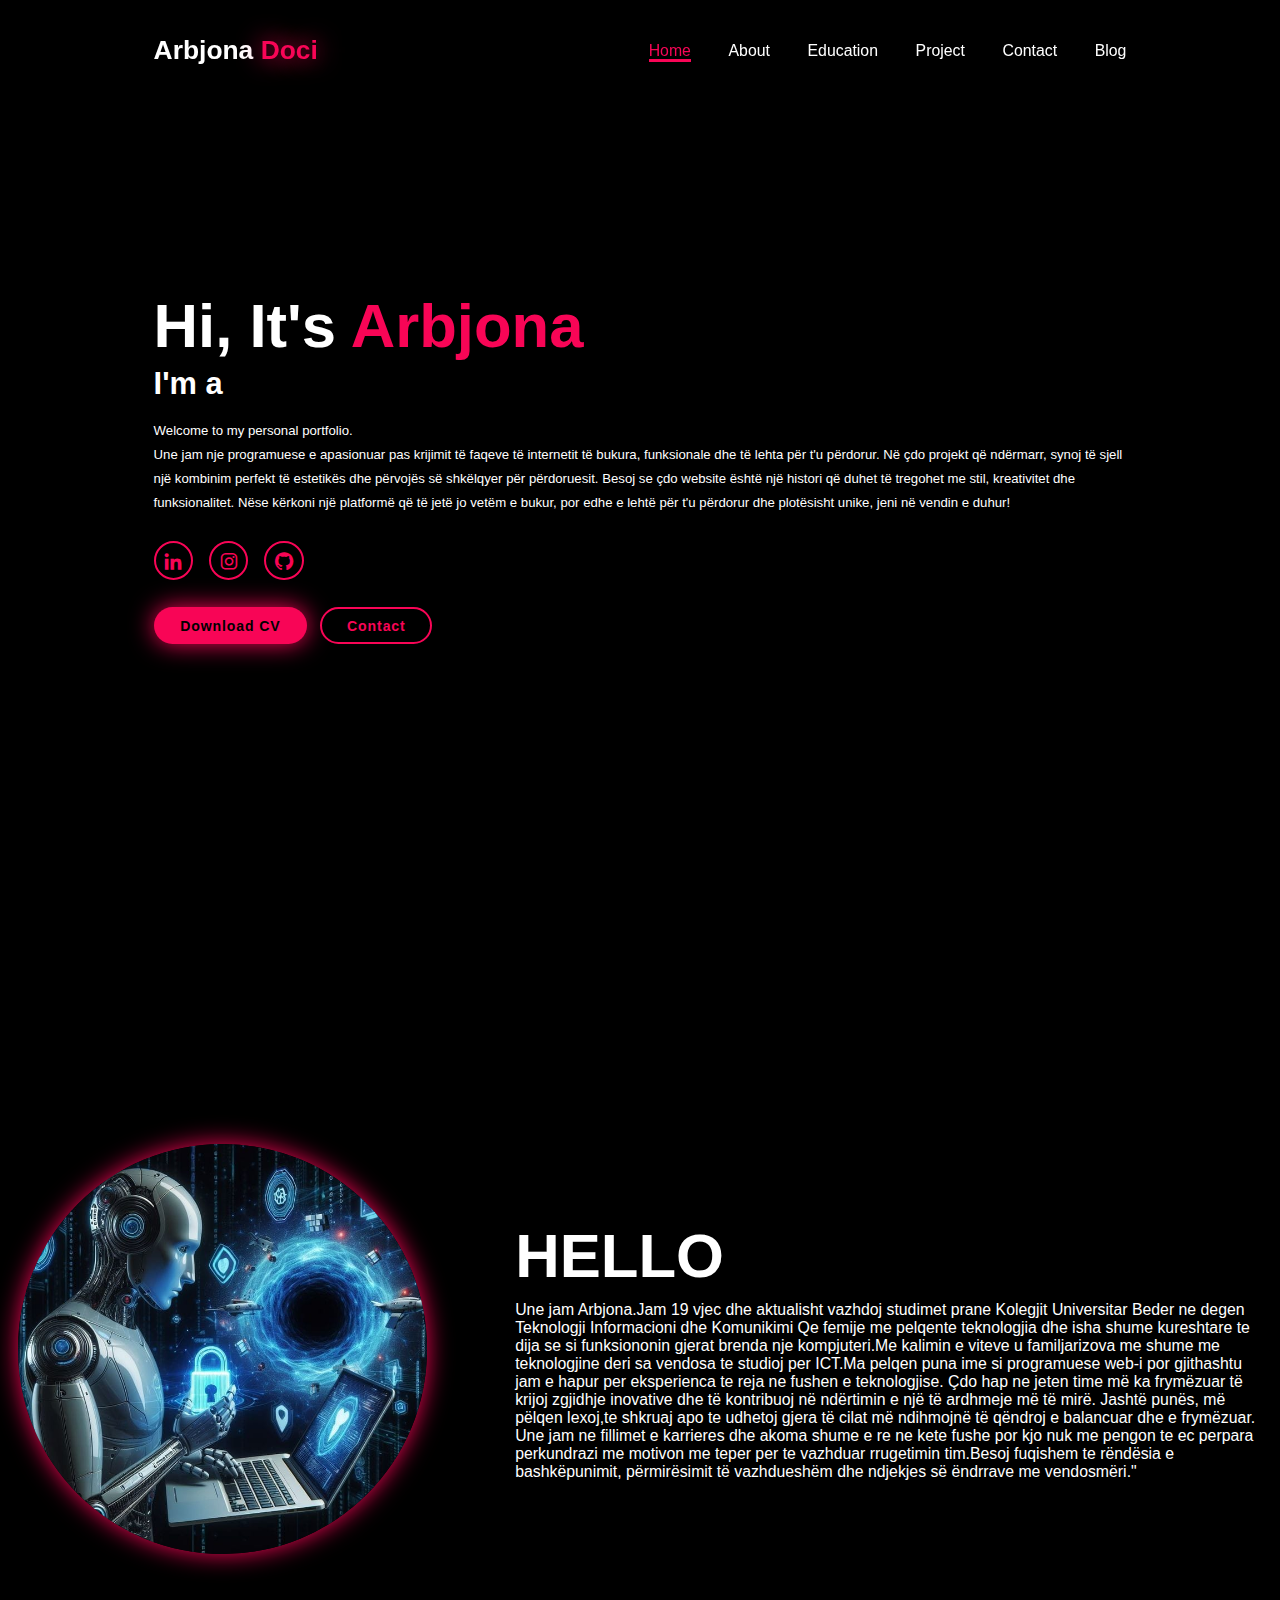
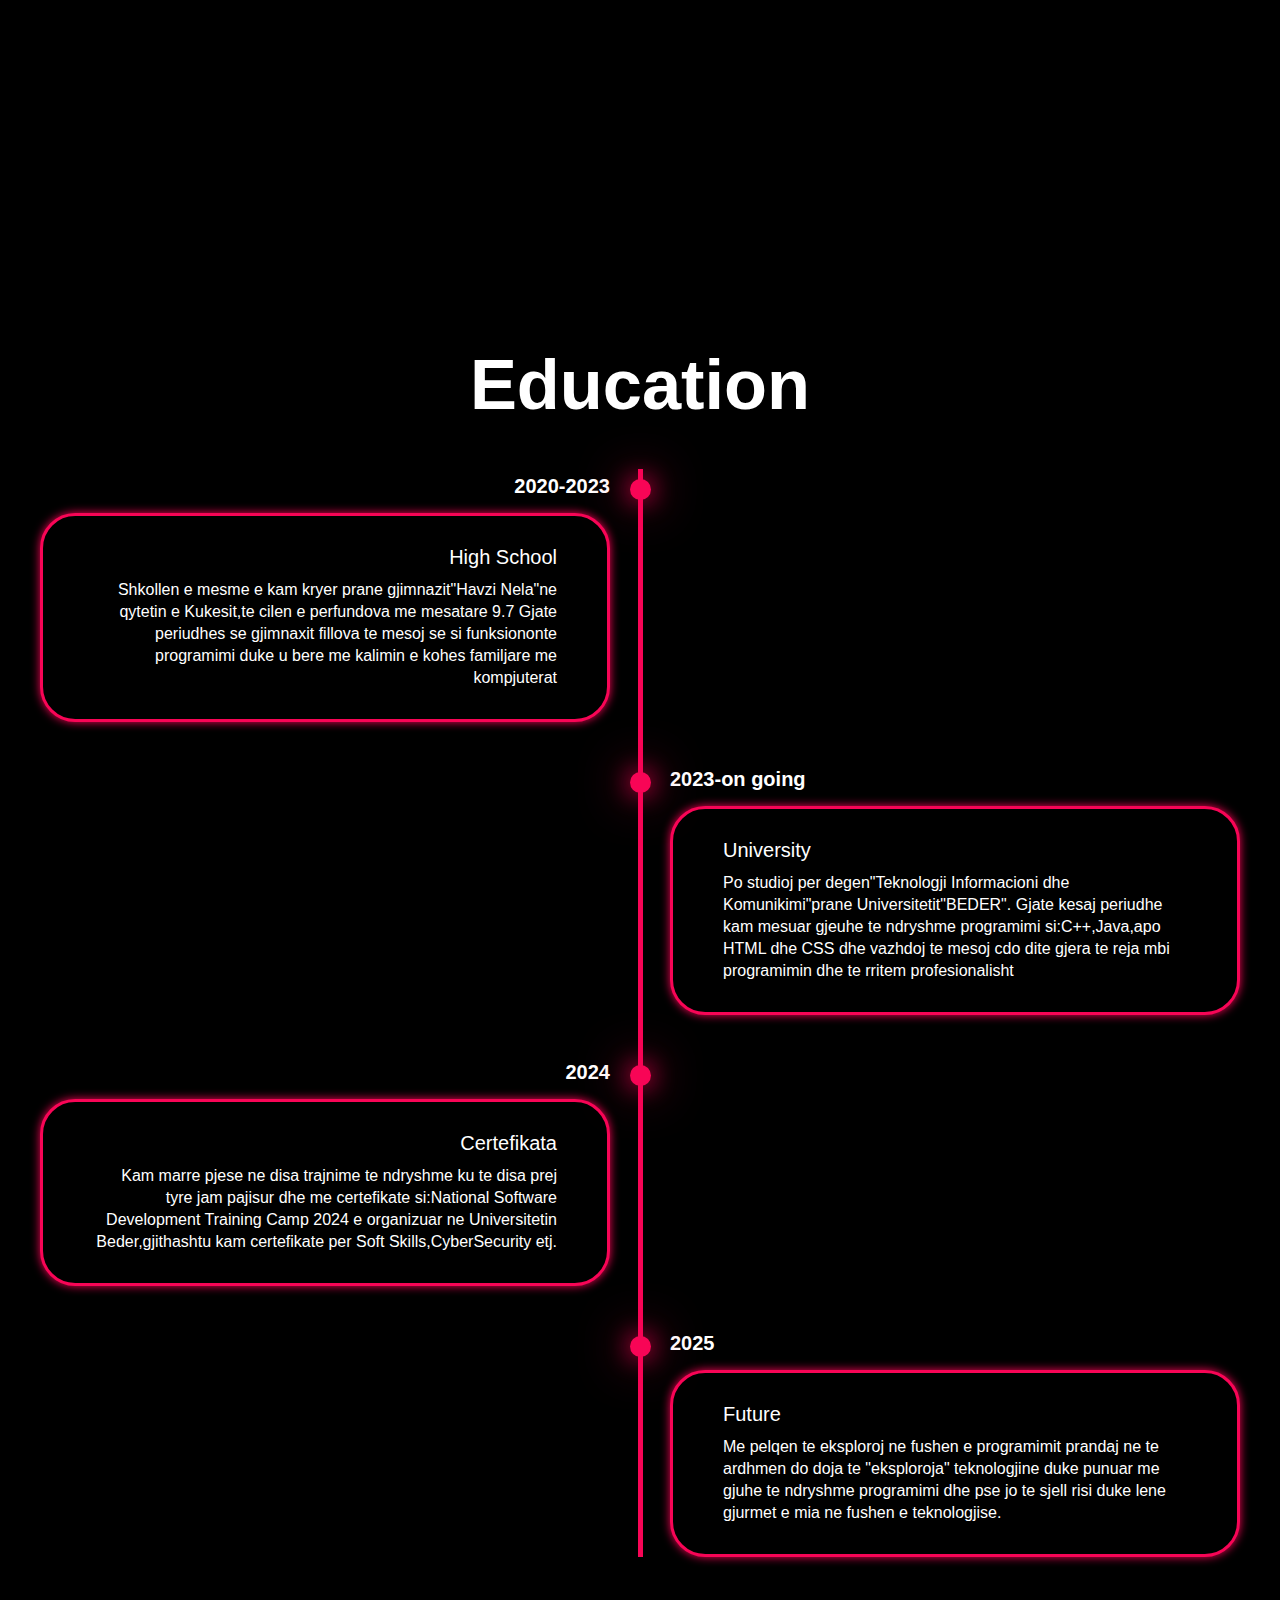
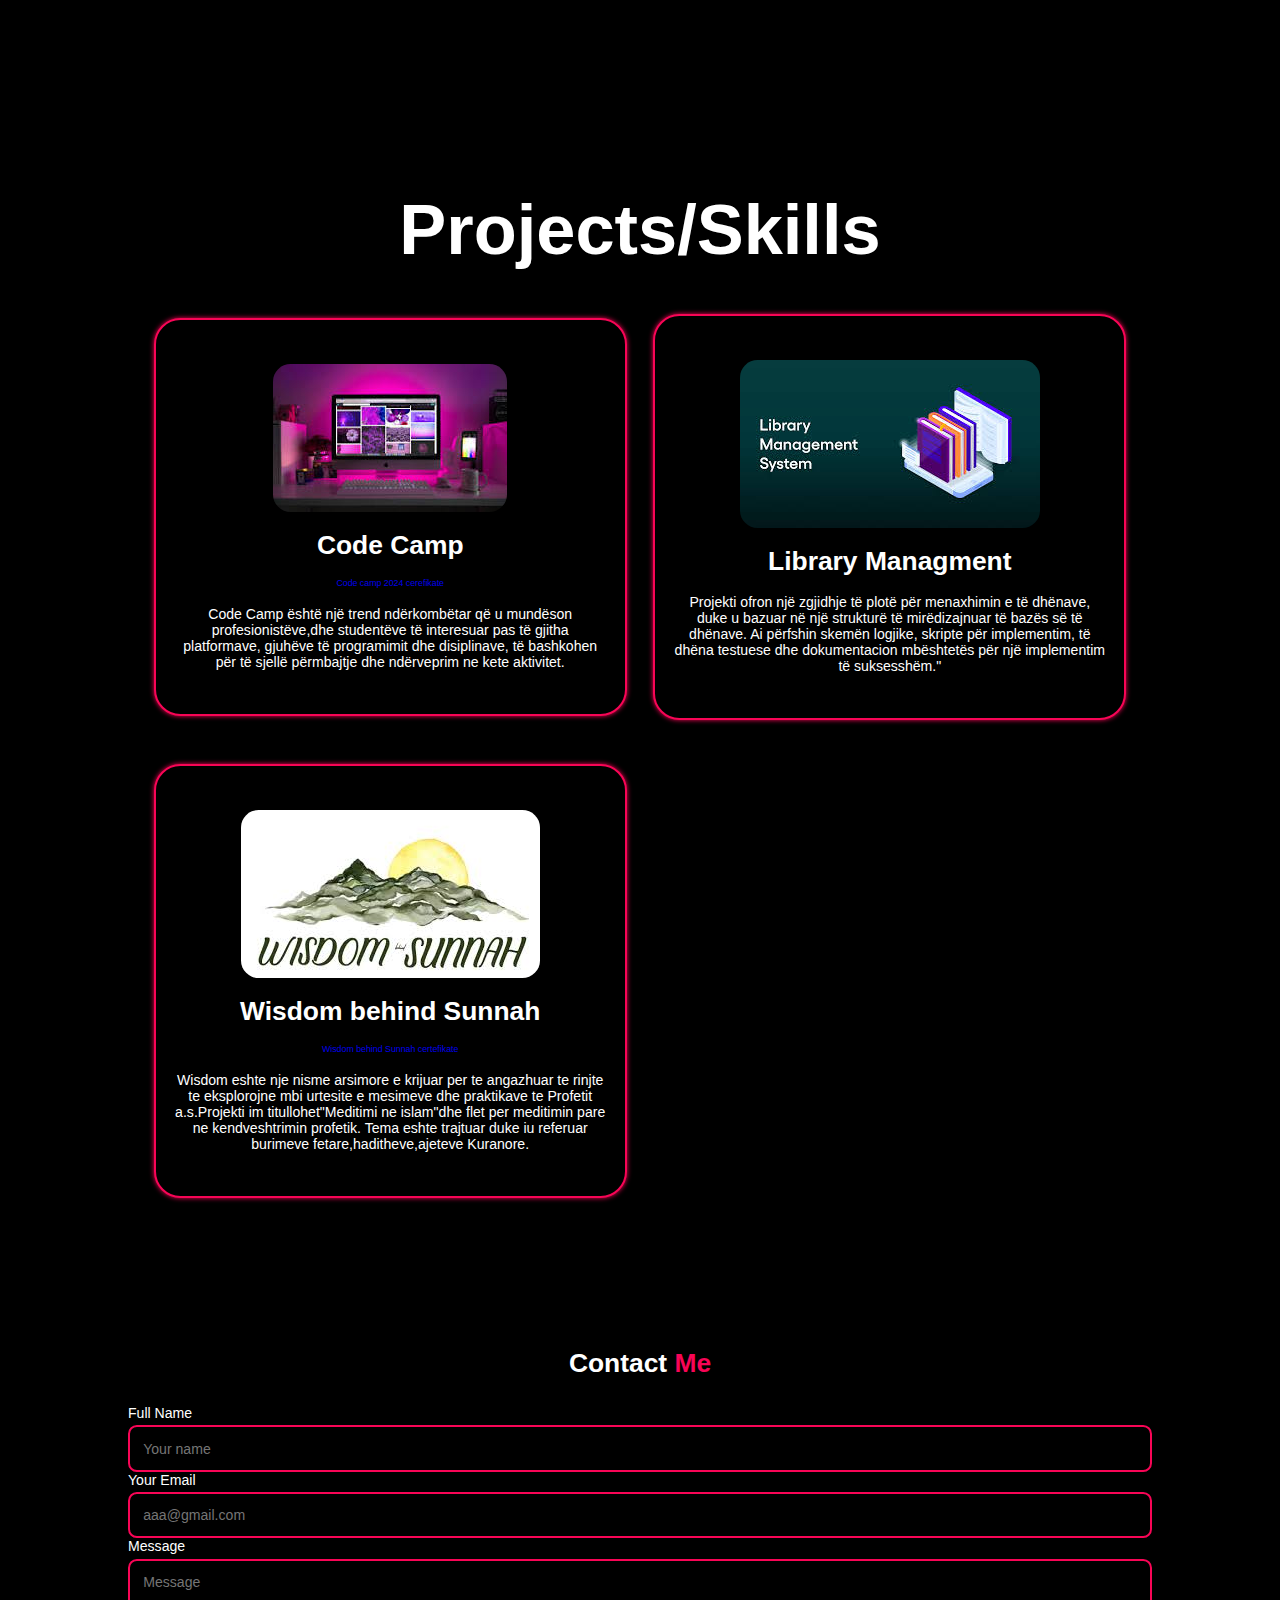
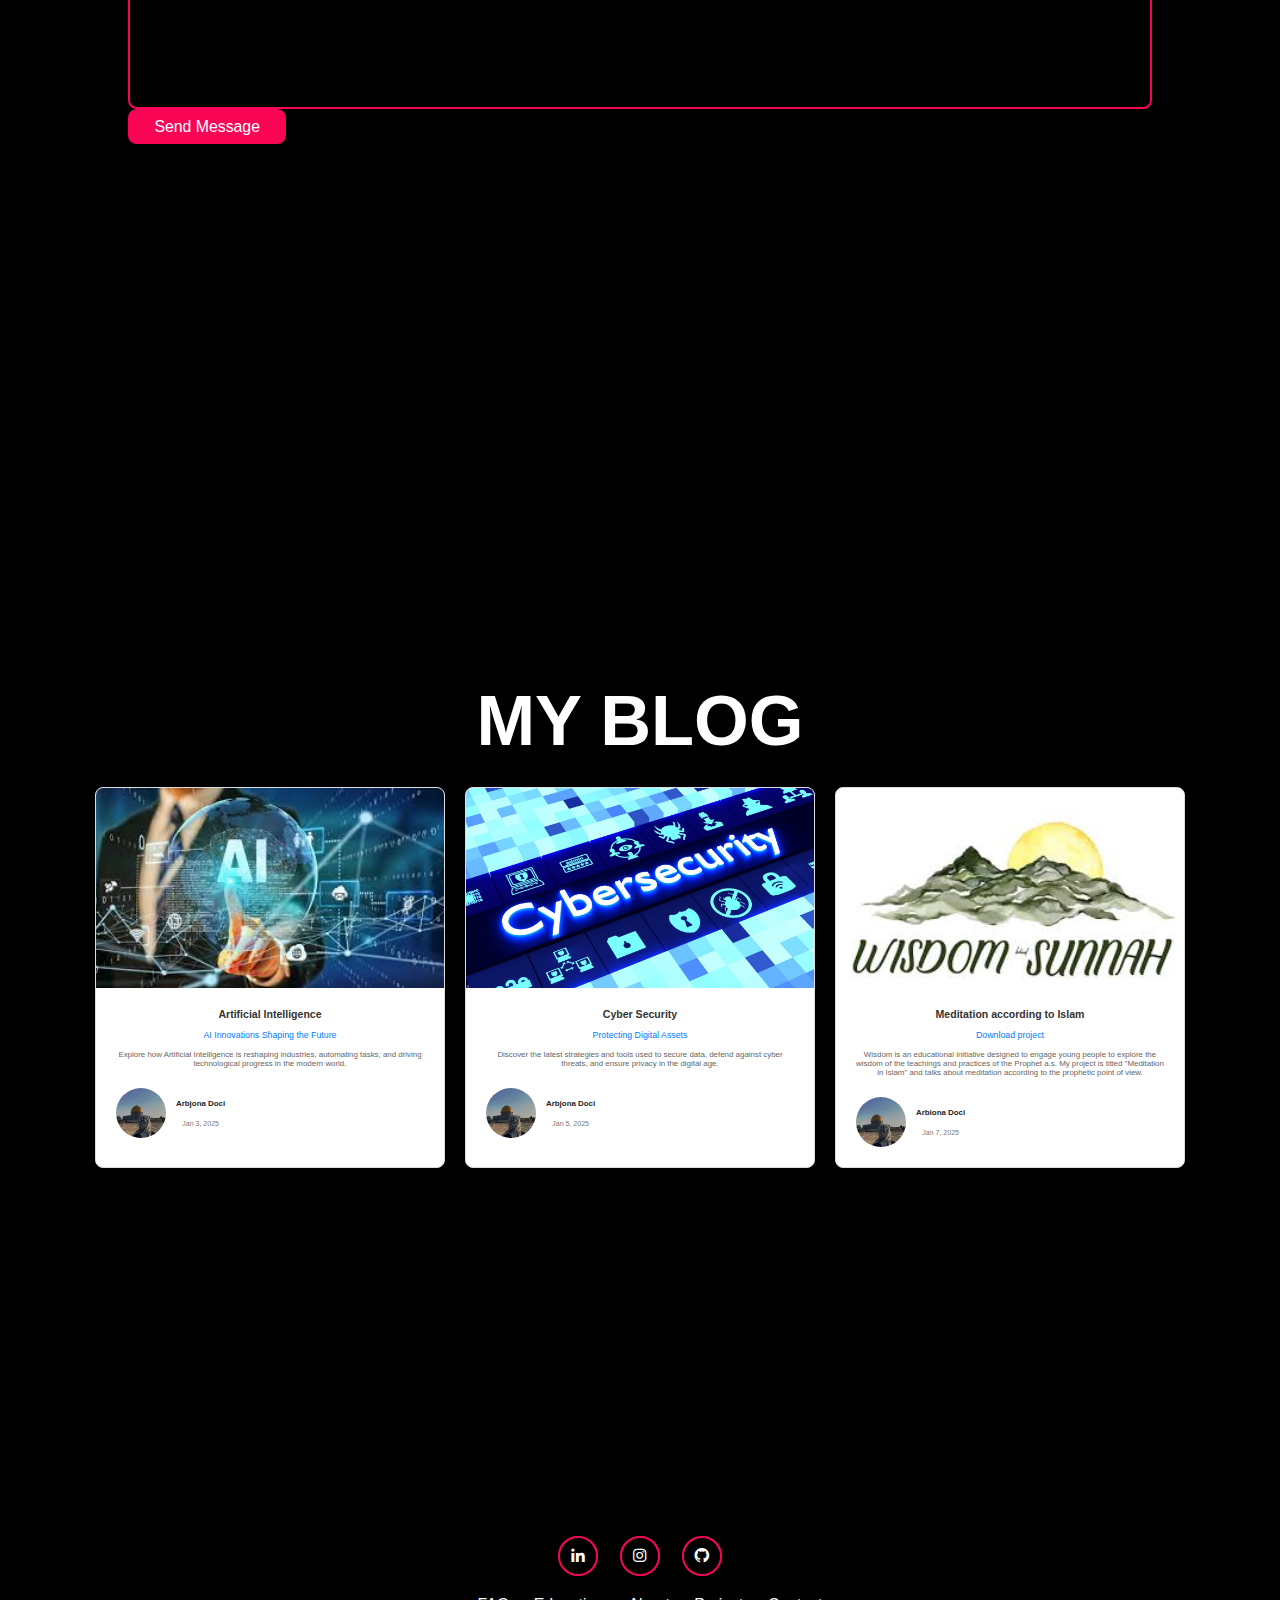
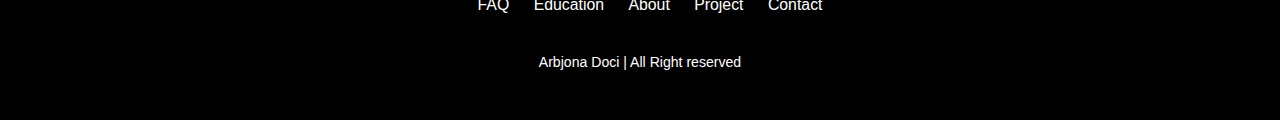
<file: index.html>
<!DOCTYPE html>
<html lang="sq">
<head>
    <meta charset="UTF-8">
    <meta name="viewport" content="width=device-width, initial-scale=1.0">
    <title>My Portfolio Website</title>
    <link rel="stylesheet" href="style.css">
    <link href='https://unpkg.com/boxicons@2.1.4/css/boxicons.min.css' rel='stylesheet'>
<body>
   <header class="header">
         <a href="#home" class="logo">Arbjona <span>Doci</span></a>
         <i class='bx bx-menu' id="menu-icon"></i>
         <nav class="navbar">
           <a href="#home" class="active">Home</a>
           <a href="#about">About</a>
           <a href="#education">Education</a>
           <a href="#project">Project</a>
           <a href="#contact">Contact</a>
           <a href="#blog">Blog</a>
          </nav>
   </header>
  
   <section class="home" id="home">
        <div class="home-content">
                <h1>Hi, It's <span>Arbjona</span></h1>
                <h3 class="text-animation">I'm a <span></span></h3>
                <p>
                  Welcome to my personal portfolio.<br>Une jam nje programuese e apasionuar pas krijimit të faqeve të internetit të bukura, funksionale dhe të lehta për t'u përdorur. 
                  Në çdo projekt që ndërmarr, synoj të sjell një kombinim perfekt të estetikës dhe përvojës së shkëlqyer për përdoruesit. Besoj se çdo website është një histori që duhet të tregohet me stil,
                   kreativitet dhe funksionalitet. Nëse kërkoni një platformë që të jetë jo vetëm e bukur, por edhe e lehtë për t'u përdorur dhe plotësisht unike, jeni në vendin e duhur!
                </p>
             <div class="social-icons">
                <a href="https://al.linkedin.com/in/arbjona-do%C3%A7i-7726942b4"><i class='bx bxl-linkedin'></i></a>
                <a href="https://www.instagram.com/arbi.ddd/"><i class='bx bxl-instagram'></i></a>
                <a href="https://github.com/arbionadoci"><i class='bx bxl-github'></i></a>
             </div>
             
             <div class="btn-group">
               <a href="Grey Modern Professional CV Resume.pdf"class="btn">Download CV</a>
                <a href="#contact" class="btn">Contact</a>
             </div> 
        </div>
    </section>

    <section class="about" id="about">
      <div class="about-img">
         <img src="img.pdf/fotoo.jpg" alt="">
      </div>
    <div class="about-content">
      <h2>HELLO</span></h2>
      <br>
      <p>Une jam Arbjona.Jam 19 vjec dhe aktualisht vazhdoj studimet prane Kolegjit Universitar Beder ne degen Teknologji Informacioni dhe Komunikimi
         Qe femije me pelqente teknologjia dhe isha shume kureshtare te dija se si funksiononin gjerat brenda nje kompjuteri.Me kalimin e viteve u familjarizova me shume me teknologjine deri sa vendosa te studioj per ICT.Ma pelqen puna ime si programuese web-i por gjithashtu jam e hapur per eksperienca te reja ne fushen e teknologjise.
         Çdo hap ne jeten time  më ka frymëzuar të krijoj zgjidhje inovative dhe të kontribuoj në ndërtimin e një të ardhmeje më të mirë. Jashtë punës, më pëlqen lexoj,te shkruaj apo te udhetoj gjera të cilat më ndihmojnë të qëndroj e balancuar dhe e frymëzuar. 
         Une jam ne fillimet e karrieres dhe akoma shume e re ne kete fushe por kjo nuk me pengon te ec perpara perkundrazi me motivon me teper per te vazhduar rrugetimin tim.Besoj fuqishem te rëndësia e bashkëpunimit, përmirësimit të vazhdueshëm dhe ndjekjes së ëndrrave me vendosmëri."
          
      </p>
    </section>
  
    <section class="education" id="education">
      <h2 class="heading">Education</h2>  

      <div class="timeline-items">
         <div class="timeline-item">
           <div class="timeline-dot"></div>
                  <div class="timeline-date">2020-2023</div>
              <div class="timeline-content">
                   <h3>High School</h3>
                   <p>Shkollen e mesme e kam kryer prane gjimnazit"Havzi Nela"ne qytetin e Kukesit,te cilen e perfundova me mesatare 9.7
                   Gjate periudhes se gjimnaxit fillova te mesoj se si funksiononte programimi 
                   duke u bere me kalimin e kohes familjare me kompjuterat</p>
              </div> 
         </div>
          <div class="timeline-item">
            <div class="timeline-dot"></div>
                   <div class="timeline-date">2023-on going</div>
               <div class="timeline-content">
                    <h3>University</h3>
                    <p>Po studioj per degen"Teknologji Informacioni dhe Komunikimi"prane Universitetit"BEDER".
                     Gjate kesaj periudhe kam mesuar gjeuhe te ndryshme programimi si:C++,Java,apo HTML dhe CSS 
                     dhe vazhdoj te mesoj cdo dite gjera te reja mbi programimin dhe te rritem profesionalisht</p>
               </div> 
          </div>
          <div class="timeline-item">
           <div class="timeline-dot"></div>
                  <div class="timeline-date">2024</div>
               <div class="timeline-content">
                 <h3>Certefikata</h3>
               <p>Kam marre pjese ne disa trajnime te ndryshme ku te disa prej tyre jam pajisur dhe me certefikate si:National Software Development Training Camp 2024
                   e organizuar ne Universitetin Beder,gjithashtu kam certefikate per Soft Skills,CyberSecurity etj.</p>
               </div> 
         </div>
         <div class="timeline-item">
         <div class="timeline-dot"></div>
                <div class="timeline-date">2025</div>
            <div class="timeline-content">
                 <h3>Future</h3>
                 <p>Me pelqen te eksploroj ne fushen e programimit prandaj ne te ardhmen do doja te "eksploroja" teknologjine duke punuar me gjuhe te ndryshme programimi
                  dhe pse jo te sjell risi duke lene gjurmet e mia ne fushen e teknologjise. </p>
            </div> 
        </div>
     </div>
 </section>

 <section class="project" id="project">
      <h2 class="heading">Projects/Skills</h2>

         <div class="project-box">
            <div class="project-card">
               <img src="img.pdf/project1.jpg" alt="">
               <h3>Code Camp</h3>
               <a href="img.pdf/code.pdf">Code camp 2024 cerefikate</a>
                  <p>Code Camp është një trend ndërkombëtar që u mundëson profesionistëve,dhe studentëve të interesuar pas të  
                    gjitha platformave, gjuhëve të programimit dhe disiplinave, të bashkohen për të sjellë përmbajtje dhe ndërveprim ne kete aktivitet. </p>
            </div>
            <div class="project-card">
               <img src="img.pdf/project2.jpg" alt="">
               <h3>Library Managment</h3>
                  <p>Projekti ofron një zgjidhje të plotë për menaxhimin e të dhënave, duke u bazuar në një strukturë të mirëdizajnuar të bazës së të dhënave. Ai përfshin skemën logjike,
                     skripte për implementim, të dhëna testuese dhe dokumentacion mbështetës për një implementim të suksesshëm."</p>
           </div>
            <div class="project-card">
               <img src="img.pdf/download.jpg" alt="">
               <h3>Wisdom behind Sunnah</h3>
               <a href="img.pdf/wisdom.pdf">Wisdom  behind Sunnah certefikate</a>
                  <p>Wisdom  eshte nje nisme arsimore e krijuar per te angazhuar te rinjte te eksplorojne mbi
                     urtesite e mesimeve dhe praktikave te Profetit a.s.Projekti im titullohet"Meditimi ne islam"dhe flet per 
                    meditimin pare ne kendveshtrimin profetik.
                    Tema eshte trajtuar duke iu referuar burimeve fetare,haditheve,ajeteve Kuranore.</p>
             </div>
           </div>
  </section>

 <section class="contact" id="contact">
  <h2 class="heading">Contact <span>Me</span></h2>
  <div class="contact-form">
    <form action="https://formspree.io/f/myzzaoqg" method="POST">
      <div class="form-group">
        <label for="name">Full Name</label>
        <input type="text" id="name" name="name" placeholder="Your name" required>
      </div>
      <div class="form-group">
        <label for="email">Your Email</label>
        <input type="email" id="email" name="email" placeholder="aaa@gmail.com" required>
      </div>
      <div class="form-group">
        <label for="message">Message</label>
        <textarea id="message" name="message" placeholder="Message" rows="5" required></textarea>
      </div>
      <div class="form-group">
        <button type="submit">Send Message</button>
      </div>
    </form>
  </div>
 </section>

 <section class="blog" id="blog">
   <h2 class="heading">MY BLOG</h2> 
   <div class="blog-box-container">
       
       <div class="blog-box">
           <div class="blog-box-img">
               <img src="img.pdf/ai.jpg" alt="Artificial Intelligence">
           </div>
           <div class="blog-box-text">
               <strong>Artificial Intelligence</strong>
               <a href="bloginfo/new%202025.html">AI Innovations Shaping the Future</a>
               <p>Explore how Artificial Intelligence is reshaping industries, automating tasks, and driving technological progress in the modern world.</p>
               <div class="blog-author">
                   <div class="blog-author-img">
                       <img src="img.pdf/New Palestine Wallpaper.jpeg" alt="Author">
                   </div>
                   <div class="blog-author-text">
                       <strong>Arbjona Doci</strong>
                       <span>Jan 3, 2025</span>
                   </div>
               </div>
           </div>
       </div>
       
       <div class="blog-box">
           <div class="blog-box-img">
               <img src="img.pdf/cybersecurity.jpg" alt="Cyber Security">
           </div>
           <div class="blog-box-text">
               <strong>Cyber Security</strong>
               <a href="bloginfo/cyber.html">Protecting Digital Assets</a>
               <p>Discover the latest strategies and tools used to secure data, defend against cyber threats, and ensure privacy in the digital age.</p>
               <div class="blog-author">
                   <div class="blog-author-img">
                       <img src="img.pdf/New Palestine Wallpaper.jpeg" alt="Author">
                   </div>
                   <div class="blog-author-text">
                       <strong>Arbjona Doci</strong>
                       <span>Jan 5, 2025</span>
                   </div>
               </div>
           </div>
       </div>
       
       <div class="blog-box">
           <div class="blog-box-img">
               <img src="img.pdf/download.jpg" alt="Wisdom behind Sunnah">
           </div>
           <div class="blog-box-text">
               <strong>Meditation according to Islam</strong>
               <a href="img.pdf/MEDITIMI.docx.pdf">Download project</a>
               <p>Wisdom is an educational initiative designed to engage young people to explore the wisdom of the teachings and practices of the Prophet a.s.
                 My project is titled "Meditation in Islam" and talks about meditation according to the prophetic point of view.</p>
               <div class="blog-author">
                   <div class="blog-author-img">
                       <img src="img.pdf/New Palestine Wallpaper.jpeg" alt="Author">
                   </div>
                   <div class="blog-author-text">
                       <strong>Arbiona Doci</strong>
                       <span>Jan 7, 2025</span>
                   </div>
               </div>
           </div>
       </div>
   </div>
 </section>

 <footer class="footer">
   <div class="social-icons">
      <a href="https://al.linkedin.com/in/arbjona-do%C3%A7i-7726942b4"><i class='bx bxl-linkedin'></i></a>
      <a href="https://www.instagram.com/arbi.ddd/"><i class='bx bxl-instagram'></i></a>
      <a href="https://github.com/arbionadoci"><i class='bx bxl-github'></i></a>
  </div>
   <ul class="list">
     <li> <a href="#">FAQ</a></li>
     <li><a href="#education">Education</a></li>
     <li> <a href="#about">About</a></li>
     <li><a href="#project">Project</a> </li>
     <li> <a href="#contact">Contact</a></li>
   </ul>
   <p class="copyright">Arbjona Doci | All Right reserved</p>
 </footer>
 <script src="script.js"></script>
</body>
</html>
</file>
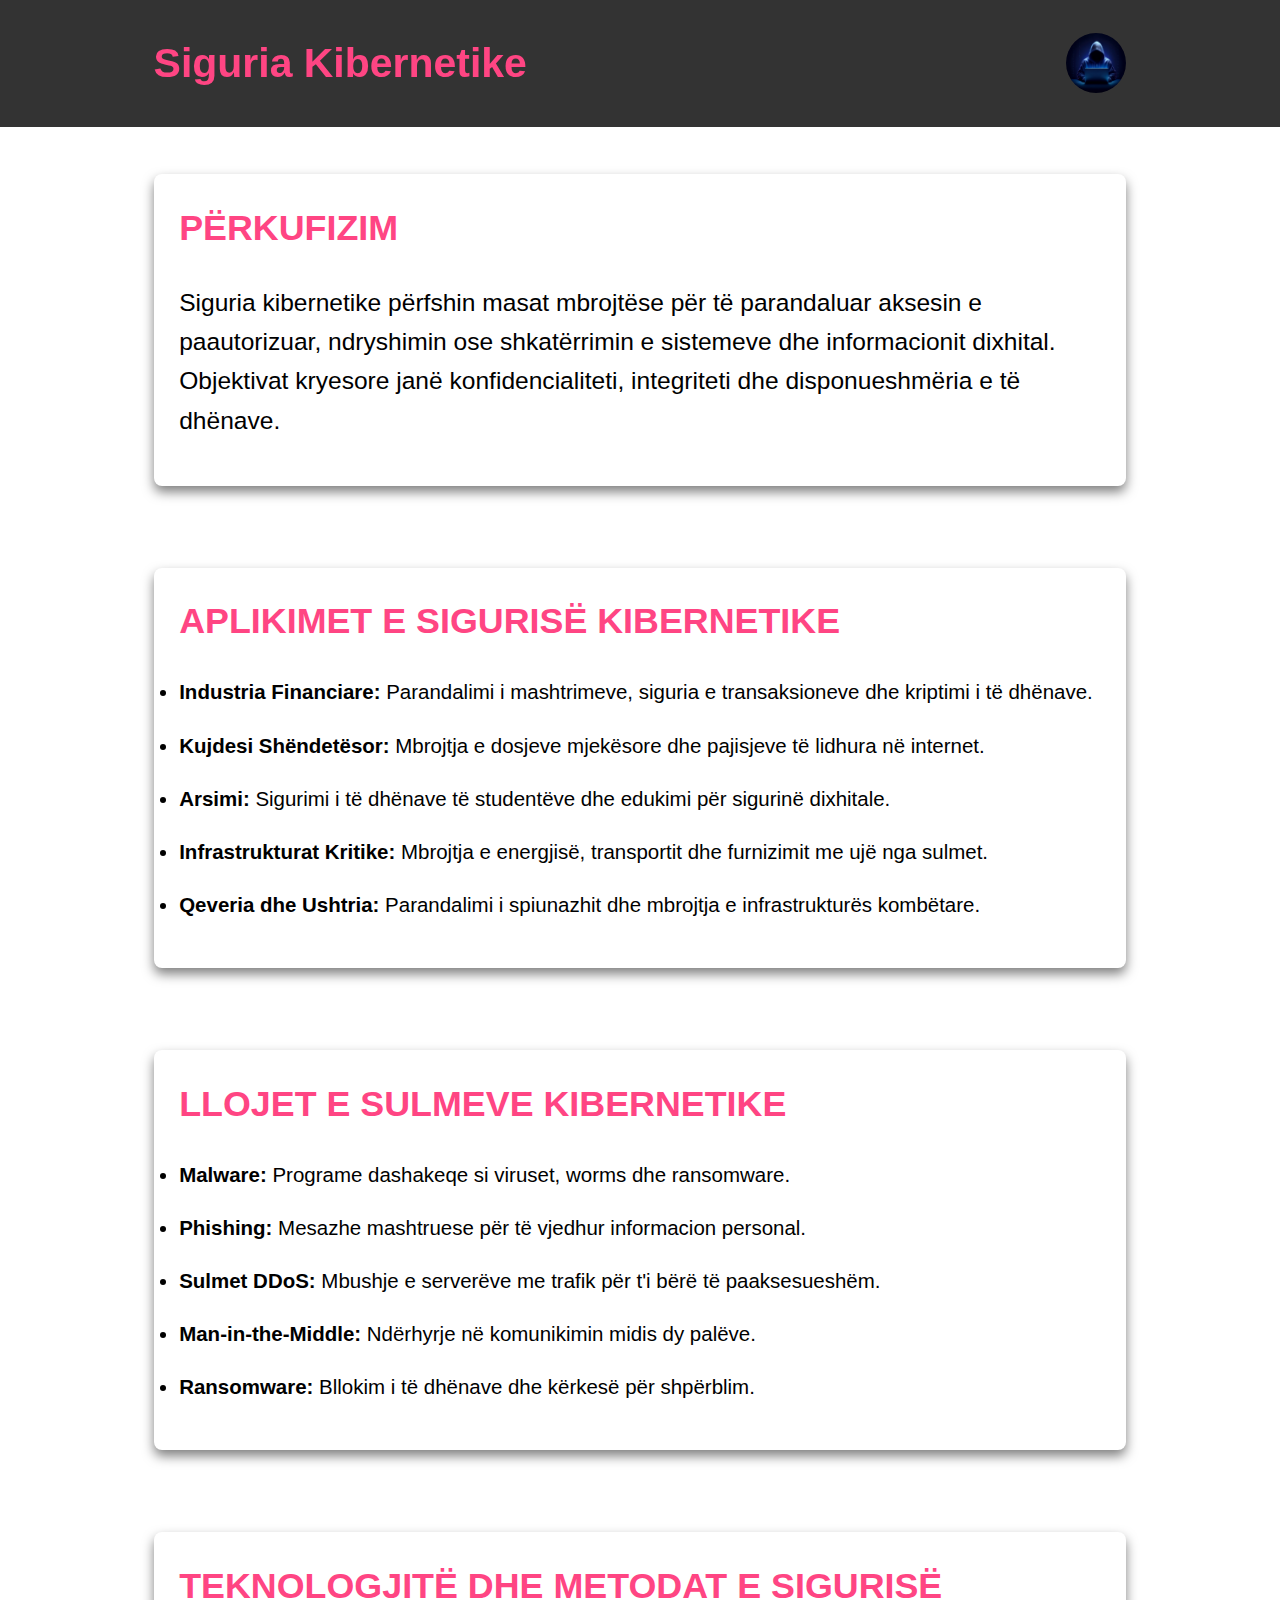
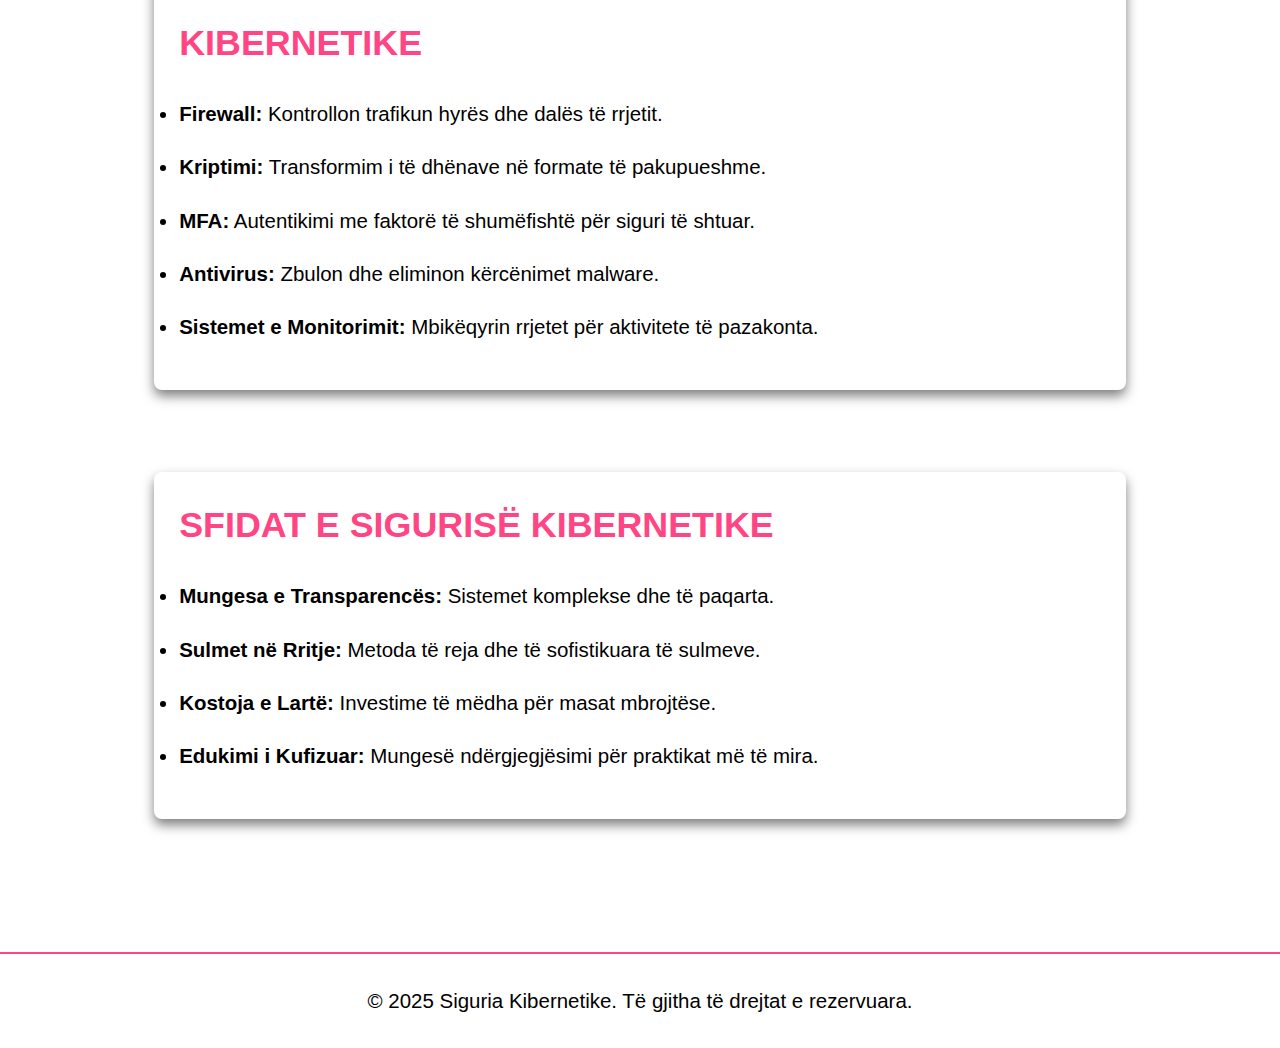
<file: bloginfo/cyber.html>
<!DOCTYPE html>
<html lang="sq">
<head>
    <meta charset="UTF-8">
    <meta name="viewport" content="width=device-width, initial-scale=1.0">
    <title>Siguria Kibernetike</title>
    <link rel="stylesheet" href="cyber.css">
	 <link href='https://unpkg.com/boxicons@2.1.4/css/boxicons.min.css' rel='stylesheet'>
   
</head>
<body>
    <header>
        <h1>Siguria Kibernetike</h1>
        <img src="cyber.jpg" alt="Siguria Kibernetike">
      
    </header>
    <main>
        <section id="perkufizim">
            <h2>Përkufizim</h2>
            <p>Siguria kibernetike përfshin masat mbrojtëse për të parandaluar aksesin e paautorizuar, ndryshimin ose shkatërrimin e sistemeve dhe informacionit dixhital. Objektivat kryesore janë konfidencialiteti, integriteti dhe disponueshmëria e të dhënave.</p>
        </section>

        <section id="aplikimet">
            <h2>Aplikimet e Sigurisë Kibernetike</h2>
            <ul>
                <li><strong>Industria Financiare:</strong> Parandalimi i mashtrimeve, siguria e transaksioneve dhe kriptimi i të dhënave.</li>
                <li><strong>Kujdesi Shëndetësor:</strong> Mbrojtja e dosjeve mjekësore dhe pajisjeve të lidhura në internet.</li>
                <li><strong>Arsimi:</strong> Sigurimi i të dhënave të studentëve dhe edukimi për sigurinë dixhitale.</li>
                <li><strong>Infrastrukturat Kritike:</strong> Mbrojtja e energjisë, transportit dhe furnizimit me ujë nga sulmet.</li>
                <li><strong>Qeveria dhe Ushtria:</strong> Parandalimi i spiunazhit dhe mbrojtja e infrastrukturës kombëtare.</li>
            </ul>
        </section>

        <section id="sulmet">
            <h2>Llojet e Sulmeve Kibernetike</h2>
            <ul>
                <li><strong>Malware:</strong> Programe dashakeqe si viruset, worms dhe ransomware.</li>
                <li><strong>Phishing:</strong> Mesazhe mashtruese për të vjedhur informacion personal.</li>
                <li><strong>Sulmet DDoS:</strong> Mbushje e serverëve me trafik për t'i bërë të paaksesueshëm.</li>
                <li><strong>Man-in-the-Middle:</strong> Ndërhyrje në komunikimin midis dy palëve.</li>
                <li><strong>Ransomware:</strong> Bllokim i të dhënave dhe kërkesë për shpërblim.</li>
            </ul>
        </section>

        <section id="teknologjite">
            <h2>Teknologjitë dhe Metodat e Sigurisë Kibernetike</h2>
            <ul>
                <li><strong>Firewall:</strong> Kontrollon trafikun hyrës dhe dalës të rrjetit.</li>
                <li><strong>Kriptimi:</strong> Transformim i të dhënave në formate të pakupueshme.</li>
                <li><strong>MFA:</strong> Autentikimi me faktorë të shumëfishtë për siguri të shtuar.</li>
                <li><strong>Antivirus:</strong> Zbulon dhe eliminon kërcënimet malware.</li>
                <li><strong>Sistemet e Monitorimit:</strong> Mbikëqyrin rrjetet për aktivitete të pazakonta.</li>
            </ul>
        </section>

        <section id="sfidat">
            <h2>Sfidat e Sigurisë Kibernetike</h2>
            <ul>
                <li><strong>Mungesa e Transparencës:</strong> Sistemet komplekse dhe të paqarta.</li>
                <li><strong>Sulmet në Rritje:</strong> Metoda të reja dhe të sofistikuara të sulmeve.</li>
                <li><strong>Kostoja e Lartë:</strong> Investime të mëdha për masat mbrojtëse.</li>
                <li><strong>Edukimi i Kufizuar:</strong> Mungesë ndërgjegjësimi për praktikat më të mira.</li>
            </ul>
        </section>
    </main>
    <footer>
        <p>&copy; 2025 Siguria Kibernetike. Të gjitha të drejtat e rezervuara.</p>
    </footer>
</body>
</html>
</file>
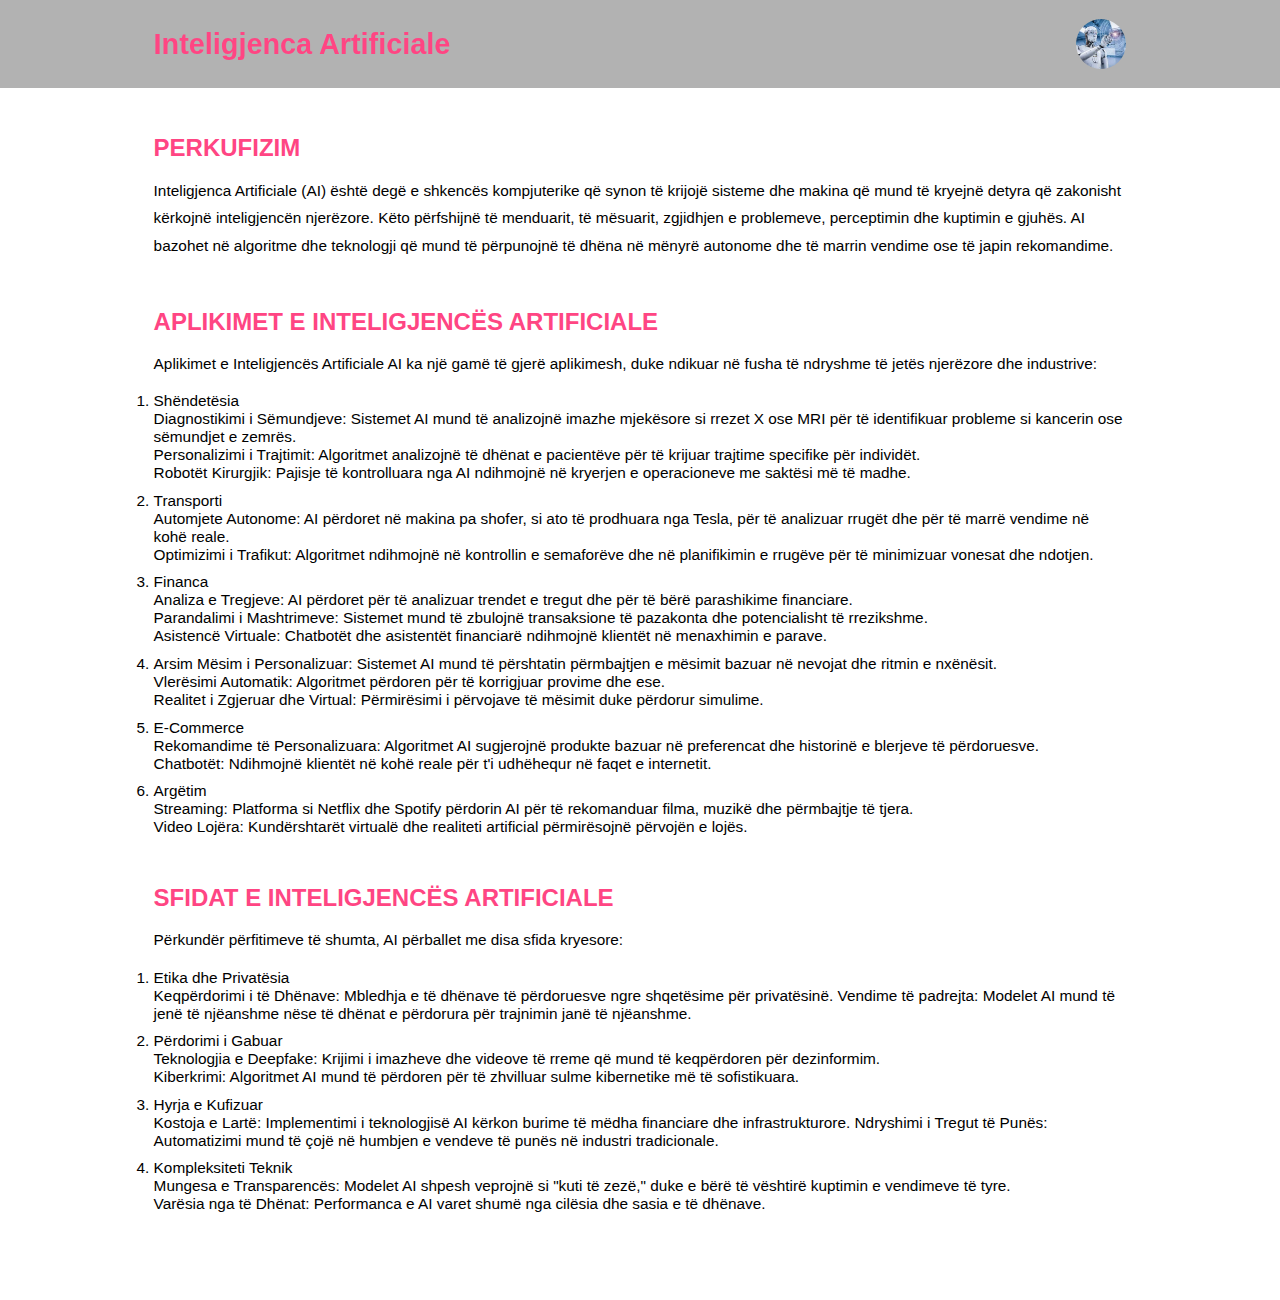
<file: bloginfo/new 2025.html>
<!DOCTYPE html>
<html lang="sq">
<head>
    <meta charset="UTF-8">
    <meta name="viewport" content="width=device-width, initial-scale=1.0">
    <title>Inteligjenca Artificiale</title>
    <link rel="stylesheet" href="new 2025.css">
</head>
<body>
    <header>
        <h1>Inteligjenca Artificiale</h1>
		<img src="ai.jpg" alt="Sfidat e Inteligjencës Artificiale">

    </header>
    <main>
        <section id="Perkufizim">
            <h2>Perkufizim</h2>
            <p>Inteligjenca Artificiale (AI) është degë e shkencës kompjuterike që synon të krijojë sisteme dhe makina që mund të kryejnë detyra që zakonisht kërkojnë inteligjencën njerëzore. Këto përfshijnë të menduarit, të mësuarit, zgjidhjen e problemeve, perceptimin dhe kuptimin e gjuhës. AI bazohet në algoritme dhe teknologji që mund të përpunojnë të dhëna në mënyrë autonome dhe të marrin vendime ose të japin rekomandime.</p>
        </section>
        <section id="aplikimet">
            <h2>Aplikimet e Inteligjencës Artificiale</h2>
            <p>Aplikimet e Inteligjencës Artificiale
AI ka një gamë të gjerë aplikimesh, duke ndikuar në fusha të ndryshme të jetës njerëzore dhe industrive:</p>
<ol>
<li> Shëndetësia<br>
Diagnostikimi i Sëmundjeve: Sistemet AI mund të analizojnë imazhe mjekësore si rrezet X ose MRI për të identifikuar probleme si kancerin ose sëmundjet e zemrës.<br>
Personalizimi i Trajtimit: Algoritmet analizojnë të dhënat e pacientëve për të krijuar trajtime specifike për individët.<br>
Robotët Kirurgjik: Pajisje të kontrolluara nga AI ndihmojnë në kryerjen e operacioneve me saktësi më të madhe.</li>
<li> Transporti<br>
Automjete Autonome: AI përdoret në makina pa shofer, si ato të prodhuara nga Tesla, për të analizuar rrugët dhe për të marrë vendime në kohë reale.<br>
Optimizimi i Trafikut: Algoritmet ndihmojnë në kontrollin e semaforëve dhe në planifikimin e rrugëve për të minimizuar vonesat dhe ndotjen.</li>
<li>Financa<br>
Analiza e Tregjeve: AI përdoret për të analizuar trendet e tregut dhe për të bërë parashikime financiare.<br>
Parandalimi i Mashtrimeve: Sistemet mund të zbulojnë transaksione të pazakonta dhe potencialisht të rrezikshme.<br>
Asistencë Virtuale: Chatbotët dhe asistentët financiarë ndihmojnë klientët në menaxhimin e parave.</li>
<li>Arsim
Mësim i Personalizuar: Sistemet AI mund të përshtatin përmbajtjen e mësimit bazuar në nevojat dhe ritmin e nxënësit.<br>
Vlerësimi Automatik: Algoritmet përdoren për të korrigjuar provime dhe ese.<br>
  Realitet i Zgjeruar dhe Virtual: Përmirësimi i përvojave të mësimit duke përdorur simulime.</li>
<li>E-Commerce<br>
Rekomandime të Personalizuara: Algoritmet AI sugjerojnë produkte bazuar në preferencat dhe historinë e blerjeve të përdoruesve.<br>
  Chatbotët: Ndihmojnë klientët në kohë reale për t'i udhëhequr në faqet e internetit.</li>
<li>Argëtim<br>
Streaming: Platforma si Netflix dhe Spotify përdorin AI për të rekomanduar filma, muzikë dhe përmbajtje të tjera.<br>
Video Lojëra: Kundërshtarët virtualë dhe realiteti artificial përmirësojnë përvojën e lojës.
</li>
  </ol>
        </section>
        <section id="sfidat">
            <h2>Sfidat e Inteligjencës Artificiale</h2>
            <p>  Përkundër përfitimeve të shumta, AI përballet me disa sfida kryesore:</p>
          <ol>
          

<li>Etika dhe Privatësia<BR>
Keqpërdorimi i të Dhënave: Mbledhja e të dhënave të përdoruesve ngre shqetësime për privatësinë.
Vendime të padrejta: Modelet AI mund të jenë të njëanshme nëse të dhënat e përdorura për trajnimin janë të njëanshme.</li>
<li>Përdorimi i Gabuar<br>
Teknologjia e Deepfake: Krijimi i imazheve dhe videove të rreme që mund të keqpërdoren për dezinformim.<br>
Kiberkrimi: Algoritmet AI mund të përdoren për të zhvilluar sulme kibernetike më të sofistikuara.</li>
<li>Hyrja e Kufizuar<br>
Kostoja e Lartë: Implementimi i teknologjisë AI kërkon burime të mëdha financiare dhe infrastrukturore.
Ndryshimi i Tregut të Punës: Automatizimi mund të çojë në humbjen e vendeve të punës në industri tradicionale.</li>
<li>Kompleksiteti Teknik<br>
Mungesa e Transparencës: Modelet AI shpesh veprojnë si "kuti të zezë," duke e bërë të vështirë kuptimin e vendimeve të tyre.<br>
Varësia nga të Dhënat: Performanca e AI varet shumë nga cilësia dhe sasia e të dhënave.
</li>
  </ol>
        </section>
    </main>
    
</body>
</html>
</file>
<file: style.css>
* {
    margin: 0;
    padding: 0;
    box-sizing: border-box;
    text-decoration: none;
    border: none;
    scroll-behavior: smooth;
    font-family: "Poppins", sans-serif;
}
:root {
    --bg-color: black;
    --second-bg-color: black;
    --text-color: white;
    --main-color: rgb(248, 5, 86);
}

html {
    font-size: 60%;
    overflow-x: hidden; 
}

body {
    background: var(--bg-color);
    color: var(--text-color);
}

.header {
    position: fixed;
    top: 0;
    left: 0;
    width: 100%;
    padding: 4rem 12%;
    background: rgba(0, 0, 0, 0.3);
    backdrop-filter: blur(10px);
    display: flex;
    justify-content: space-between;
    align-items: center;
    z-index: 5;
}
        .logo {
            font-size: 3rem;
            color: var(--text-color);
            font-weight: 800;
            cursor: pointer;
            transition: 0.3s ease;
        }
        .logo:hover {
            transform: scale(1.1);
        }
        .logo span {
            text-shadow: 0 0 25px var(--main-color);
        }
        .navbar a {
            font-size: 1.8rem;
            color: var(--text-color);
            margin-left: 4rem;
            font-weight: 500;
            transition: 0.3s ease;
            border-bottom: 3px solid transparent;
        }
        .navbar a:hover,
        .navbar a.active {
            color: var(--main-color);
            border-bottom: 3px solid var(--main-color);
        }
        #menu-icon {
            font-size: 3.6rem;
            color: var(--main-color);
            display: none;
        }
        section {
            min-height: 100vh;
            padding: 10rem 12%;
        }
        .home {
            display: flex;
            align-items: center;
            justify-content: center;
            gap: 15rem;
        }
        .home-content {
            display: flex;
            flex-direction: column;
            align-items: baseline;
            text-align: left;
            justify-content: center;
            margin-top: 3rem;
        }
        span {
            color: var(--main-color);
        }
        .home-content h3 {
            margin-bottom: 2rem;
            margin-top: 1rem;
            font-size: 3.5rem;
        }
        .home-content h1 {
            font-size: 7rem;
            font-weight: 700;
            margin-top: 1.5rem;
            line-height: 1;
        }
        .home-img {
            border-radius: 50%;
        }
        .home-img img {
            position: relative;
            top: 3rem;
            width: 32vw;
            border-radius: 50%;
            box-shadow: 0 0 25px var(--main-color);
            cursor: pointer;
            transition: 0.4s ease-in-out;
        }
        .home-img img:hover {
            box-shadow: 0 0 25px var(--main-color),
                        0 0 50px var(--main-color),
                        0 0 100px var(--main-color);
        }
        .home-content p {
            font-size: 1.5rem;
            font-weight: 500;
            line-height: 1.8;
        }
        .social-icons a {
            display: inline-flex;
            justify-content: center;
            align-items: center;
            width: 4.5rem;
            height: 4.5rem;
            background: transparent;
            border: 2px solid var(--main-color);
            font-size: 2.5rem;
            border-radius: 50%;
            color: var(--main-color);
            margin: 3rem 1.5rem 3rem 0rem;
            transition: 0.3s ease-in-out;
        }
        .social-icons a:hover {
            color: var(--text-color);
            transform: scale(1.3) translateY(-5px);
            box-shadow: 0 0 25px var(--main-color);
            background-color: var(--main-color);
        }
        .btn {
            display: inline-block;
            padding: 1rem 2.8rem;
            background: var(--main-color);
            box-shadow: 0 0 25px var(--main-color);
            border-radius: 4rem;
            font-size: 1.6rem;
            color: black;
            border: 2px solid transparent;
            letter-spacing: 0.1rem;
            font-weight: 600;
            transition: 0.3s ease-in-out;
            cursor: pointer;
        }
        .btn:hover {
            transform: scale(1.05);
            box-shadow: 0 0 50px var(--main-color);
        }
        .btn-group {
            display: flex;
            align-items: center;
            gap: 1.5rem;
        }
        .btn-group a:nth-of-type(2) {
            background-color: black;
            color: var(--main-color);
            border: 2px solid var(--main-color);
            box-shadow: 0 0 25px transparent;
        }
        .btn-group a:nth-last-of-type(2):hover {
            box-shadow: 0 0 25px var(--main-color);
            background-color: var(--main-color);
            color: black;
        }
        .text-animation {
            font-size: 34px;
            font-weight: 600;
            min-width: 280px;
        }
        .text-animation span {
            position: relative;
        }
        .text-animation span::before {
            content: "Web Developer";
            color: var(--main-color);
            animation: words 20s infinite;
        }
        .text-animation span::after {
            content: "";
            background-color: var(--bg-color);
            position: absolute;
            width: calc(100% + 8px);
            height: 100%;
            border-left: 3px solid var(--bg-color);
            right: -8px;
            animation: cursor 0.6s infinite, typing 20s steps(14) infinite;
        }
        @keyframes cursor {
            to {
                border-left: 2px solid var(--main-color);
            }
        }
        @keyframes words {
            0%, 20% {
                content: " Web Developer";
            }
            21%, 40% {
                content: " Web Developer";
            }
            41%, 60% {
                content: " Web Developer";
            }
            61%, 80% {
                content: " Web Developer";
            }
            81%, 100% {
                content: " Web Developer";
            }
        }
        @keyframes typing {
            10%, 15%, 30%, 35%, 50%, 55%, 70%, 75%, 90%, 95% {
                width: 0;
            }
            5%, 20%, 25%, 40%, 45%, 60%, 65%, 80%, 85% {
                width: calc(100% + 8px);
            }
        }

        .heading {
            font-size: 8rem;
            text-align: center;
            margin: 5rem 0;
        } 
        
        .about {
            display: flex;
            justify-content: center;
            align-items: center;
            gap: 10rem;
            background: var(--second-bg-color);
            padding: 5rem 2rem;
        }
        .about-img img {
            width: 32vw;
            border-radius: 50%;
            box-shadow: 0 0 25px var(--main-color);
            transition: 0.4s ease-in-out;
        }
        .about-img img:hover {
            box-shadow: 0 0 25px var(--main-color),
                        0 0 25px var(--main-color),
                        0 0 25px var(--main-color);
        }
        .about-content h2 {
            font-size: 7rem;
            text-align: left;
        }
        .about-content p {
            font-size: 1.8rem;
        }
       
        ::-webkit-scrollbar {
            width: 20px;
        }
        ::-webkit-scrollbar-thumb {
            background-color: var(--main-color);
        }
        ::-webkit-scrollbar-track {
            background-color: var(--bg-color);
        }
        
        
        @media (max-width: 991px) {
            .about {
                flex-direction: column;
                gap: 5rem;
                padding: 4rem 1.5rem;
            }
            .about-img img {
                width: 45vw;
            }
            .about-content h2 {
                font-size: 5rem;
                text-align: center;
            }
            .about-content p {
                font-size: 1.6rem;
                text-align: center;
            }
        }
        
        
        @media (max-width: 767px) {
            .heading {
                font-size: 5rem;
                margin: 3rem 0;
            }
            .about {
                padding: 3rem 1rem;
                gap: 3rem;
            }
            .about-img img {
                width: 60vw;
            }
            .about-content h2 {
                font-size: 4rem;
                text-align: center;
            }
            .about-content p {
                font-size: 1.4rem;
                text-align: center;
            }
        }
        


        .education {
            padding: 100px 15px;
            background: var(--bg-color);
        }
        .education h2 {
            margin-bottom: 5rem;
        }
        .timeline-items {
            max-width: 1200px;
            margin: auto;
            display: flex;
            flex-wrap: wrap;
            position: relative;
        }
        .timeline-items::before {
            content: "";
            position: absolute;
            width: 5px;
            height: 100%;
            background-color: var(--main-color);
            left: calc(50% - 2.5px);
        }
        .timeline-item {
            margin-bottom: 40px;
            width: 100%;
            position: relative;
        }
        .timeline-item:last-child {
            margin-bottom: 0;
        }
        .timeline-item:nth-child(odd) {
            padding-right: calc(50% + 30px);
            text-align: right;
        }
        .timeline-item:nth-child(even) {
            padding-left: calc(50% + 30px);
        }
        .timeline-dot {
            height: 21px;
            width: 21px;
            background-color: var(--main-color);
            box-shadow: 0 0 25px var(--main-color), 0 0 50px var(--main-color);
            position: absolute;
            left: calc(50% - 10.5px);
            border-radius: 50%;
            top: 10px;
        }
        .timeline-date {
            font-size: 20px;
            font-weight: 800;
            color: white;
            margin: 6px 0 15px;
        }
        .timeline-content {
            background-color: var(--bg-color);
            border: 3px solid var(--main-color);
            padding: 30px 50px;
            border-radius: 4rem;
            box-shadow: 0 0 10px var(--main-color);
            cursor: pointer;
            transition: 0.3s ease-in-out;
        }
        .timeline-content:hover {
            transform: scale(1.05);
            box-shadow: 0 0 25px var(--main-color);
        }
        .timeline-content h3 {
            font-size: 20px;
            color: white;
            margin: 0 0 10px;
            font-weight: 500;
        }
        .timeline-content p {
            color: white;
            font-size: 16px;
            font-weight: 300;
            line-height: 22px;
        }
        
        @media (max-width: 991px) {
            .timeline-items::before {
                left: calc(50% - 2.5px);
            }
            .timeline-item:nth-child(odd),
            .timeline-item:nth-child(even) {
                padding: 0;
                text-align: center;
            }
            .timeline-content {
                margin: 0 auto;
                width: 80%;
            }
        }
        
        
        @media (max-width: 767px) {
            .timeline-items::before {
                display: none;
            }
            .timeline-item {
                padding: 0;
                text-align: center;
            }
            .timeline-content {
                margin: 0 auto;
                width: 90%;
                padding: 20px;
            }
            .timeline-dot {
                position: static;
                margin: 10px auto;
            }
            .timeline-date {
                font-size: 18px;
            }
            .timeline-content h3 {
                font-size: 18px;
            }
            .timeline-content p {
                font-size: 14px;
            }
        }
        


.project{
    background-color: var(--second-bg-color);
}
.project-box{
    display: grid;
    grid-template-columns: repeat(auto-fit, minmax(350px, 1fr));
    place-items: center;
    gap: 3rem;
    row-gap: 5rem;
}
.project-card{
    display: flex;
    flex-direction: column;
    align-items: center;
    justify-content: center;
    text-align: center;
    background-color: var(--bg-color);
    border: 2px solid var(--main-color);
    border-radius: 3rem;
    gap: 2rem;
    padding: 5rem 2rem;
    overflow: hidden;
    cursor: pointer;
    box-shadow: 0 0 5px var(--main-color);
    transition: 0.3s ease;
}
.project-card:hover{
    box-shadow: 0 0 25px var(--main-color)
                0 0 50px var(--main-color);
    transform: scale(1.02);

}
.project-card img{
    max-width: 300px;
    border-radius: 2rem;
    object-fit: cover;
}
.project-card h3{
    font-size: 3rem;
}
.project-card p{
    font-size: 1.6rem
}


.contact {
    background-color: var(--bg-color);
    padding: 2rem 10%;
}

.contact h2 {
    margin-bottom: 3rem;
    color: var(--text-color);
    text-align: center;
    font-size: 3rem;
}

.contact-form {
    display: flex;
    flex-direction: column;
    gap: 2rem;
    margin-top: 2rem;
}

.form-group {
    display: flex;
    flex-direction: column;
    gap: 0.5rem;
}

.form-group label {
    color: var(--text-color);
    font-size: 1.6rem;
}

.form-group input,
.form-group textarea {
    width: 100%;
    padding: 1.5rem;
    font-size: 1.6rem;
    color: var(--text-color);
    background-color: var(--bg-color);
    border-radius: 1rem;
    border: 2px solid var(--main-color);
    resize: none;
}

.form-group textarea {
    height: 150px;
}

.form-group button {
    padding: 1rem 3rem;
    background-color: var(--main-color);
    color: #fff;
    font-size: 1.8rem;
    border: none;
    border-radius: 1rem;
    cursor: pointer;
    transition: background-color 0.3s ease;
    align-self: flex-start;
}

.form-group button:hover {
    background-color: #e00073;
}

.field .error-txt {
    font-size: 14.5px;
    color: red;
    text-align: left;
    margin: -5px 0 10px;
}



.blog {
    padding: 50px 0;
    background-color: var(--second-bg-color);
    text-align: center;
}
.blog-heading {
    margin-bottom: 40px;
}
.blog h2{
    margin-bottom: 3rem;
    color: var(--text-color);
}
.blog-heading strong {
    display: block;
    font-size: 1rem;
    font-weight: 500;
    margin-bottom: 10px;
}
.blog-box-container {
    display: flex;
    flex-wrap: wrap;
    justify-content: center;
    gap: 20px;
}
.blog-box {
    max-width: 350px;
    background: #fff;
    border: 1px solid #ddd;
    border-radius: 8px;
    box-shadow: 0 4px 6px rgba(0, 0, 0, 0.1);
    overflow: hidden;
    transition: all 0.3s ease;
}
.blog-box:hover {
    transform: translateY(-10px);
    box-shadow: 0 8px 15px rgba(0, 0, 0, 0.2);
}
.blog-box-img {
    position: relative;
    height: 200px;
    overflow: hidden;
}
.blog-box-img img {
    width: 100%;
    height: 100%;
    object-fit: cover;
    transition: transform 0.3s ease, filter 0.3s ease;
}
.blog-box-img:hover img {
    transform: scale(1.1);
    filter: brightness(0.8);
}
.blog-box-text {
    padding: 20px;
}
.blog-box-text strong {
    font-size: 1.2rem;
    color: #333;
    margin-bottom: 10px;
    display: block;
}
.blog-box-text a {
    font-size: 1rem;
    color: #007bff;
    margin-bottom: 10px;
    display: block;
}
.blog-box-text p {
    font-size: 0.9rem;
    color: #666;
}

.blog-author {
    display: flex;
    align-items: center;
    margin-top: 20px;
}
.blog-author-img {
    width: 50px;
    height: 50px;
    border-radius: 50%;
    overflow: hidden;
    margin-right: 10px;
}
.blog-author-img img {
    width: 100%;
    height: 100%;
    object-fit: cover;
}
.blog-author-text strong {
    font-size: 0.9rem;
    font-weight: 700;
    color: #252525;
}
.blog-author-text span {
    font-size: 0.8rem;
    color: #797979;
}



.footer {
    background-color: var(--bg-color);
    padding: 50px 15px; 
    color: white;
}
.footer ul {
    text-align: center;
    font-size: 1.8rem;
    margin: 0;
    padding: 0;
    list-style: none;
}
.footer ul li {
    display: inline-block;
    margin-left: 20px;
}
.footer ul li a {
    color: white;
    border-bottom: 3px solid transparent;
    text-decoration: none;
    transition: 0.3s ease-in-out;
}
.footer ul li a:hover {
    border-bottom: 3px solid var(--main-color);
}
.footer .social-icons {
    text-align: center;
    margin-bottom: 20px;
}
.footer .social-icons a {
    margin: 0 10px;
    color: white;
    font-size: 2rem;
    transition: 0.3s ease-in-out;
}
.footer .social-icons a:hover {
    color: var(--main-color);
    transform: scale(1.1); /* Efekt i lehtë zmadhimi */
}
.footer .copyright {
    text-align: center;
    margin-top: 40px;
    font-size: 1.6rem;
}

/* RESPONSIVE DESIGN */

/* Tableta (max-width: 991px) */
@media (max-width: 991px) {
    .footer ul {
        font-size: 1.6rem;
    }
    .footer ul li {
        margin-left: 15px;
    }
    .footer .social-icons a {
        font-size: 1.8rem;
    }
    .footer .copyright {
        font-size: 1.4rem;
    }
}

/* Celularë (max-width: 767px) */
@media (max-width: 767px) {
    .footer ul {
        font-size: 1.4rem;
    }
    .footer ul li {
        margin-left: 10px;
    }
    .footer .social-icons a {
        font-size: 1.6rem;
        margin: 0 8px;
    }
    .footer .copyright {
        font-size: 1.2rem;
        margin-top: 20px;
    }
}

@media(max-width:1285px){
      html{
        font-size: 55%;
      }
      .education-contanier{
        padding-bottom: 7rem;
        grid-template-columns: repeat(2,1fr);
        margin: 0 5rem;
      }
    
}
@media(max-width:991px){
    header{
        padding: 2rem 3%;
    }
    section{
        padding: 10rem 3%;
    }
    .timeline-items::before{
        left: 7px;
    }
    .timeline-item:nth-last-child(odd),
    .timeline-item:nth-last-child(even){
        padding-left: 37px;
    }
    .timeline-dot{
        left: 0;
    }
    .education{
        padding-bottom: 7rem;
    }
    .project .wrapper{
        grid-template-columns: repeat(1,1fr);
    }
    .contact form{
        flex-direction: column;
    }
    .footer{
        padding: 2rem 3%;
    }
}
@media(max-width:895px){
    #menu-icon{
        display: block;
    }
    .navbar{
        position: absolute;
        top: 100%;
        right: 0;
        width: 50%;
        padding: 1rem 3%;
        background: rgba(0, 0, 0, 0.8);
        backdrop-filter: blur(20px);
        border-bottom-left-radius: 2rem;
        border-left: 2px solid var(--main-color);
        border-bottom: 2px solid var(--main-color);
        display: none;
    }
    .navbar.active{
        display: block;
    }
    .navbar a{
        display: block;
        font-size: 2rem;
        margin: 3rem 0;
        color:white;
    }
    .home{
        flex-direction: column-reverse;
        margin: 5rem 4rem;
    }
    .home-content h3{
        font-size: 2.6rem;
    }
    .home-content h1{
        font-size: 8rem;
        margin-top: 3rem;
    }
    .home-content p{
        max-width: 600px;
        margin: 0 auto;
    }
    .home-img img{
        width: 56vw;
    }
    .education h2{
        margin-bottom: 3rem;
    }
    .education-contanier{
        grid-template-columns: repeat(1,1fr);

    }
}
</file>
<file: bloginfo/cyber.css>
* {
    margin: 0;
    padding: 0;
    box-sizing: border-box;
    text-decoration: none;
    border: none;
    scroll-behavior: smooth;
    font-family: "Poppins", sans-serif;
}

:root {
    --bg-color: white;
    --second-bg-color:white;
    --text-color: black;
    --main-color:  rgb(255, 69, 131);
    --accent-color: #ff3e41;
}

html {
    font-size: 64%;  
    overflow-x: hidden;
}

body {
    background: var(--bg-color);
    color: var(--text-color);
    line-height: 1.6;
	
}

/* Header */
header {
    position: fixed;
    top: 0;
    left: 0;
    width: 100%;
    padding: 3rem 12%;  
    background: rgba(0, 0, 0, 0.8);
    backdrop-filter: blur(8px);
    display: flex;
    justify-content: space-between;
    align-items: center;
    z-index: 100;
}

header h1 {
    color: var(--main-color);
    font-size: 4rem;  
}

header img {
    width: 60px;  
    height: 60px;
    border-radius: 50%;
    object-fit: cover;
    margin-left: 1.2rem;
}


main {
    margin-top: 12rem; 
    padding: 5rem 12%;  
}

section {
    margin-bottom: 8rem; 
    padding: 2.5rem;
    background: var(--second-bg-color);
    border-radius: 8px;
    box-shadow: 0 6px 12px rgba(0, 0, 0, 0.5); 
}

section h2 {
    color: var(--main-color);
    font-size: 3.5rem; 
    margin-bottom: 2.5rem;
    text-transform: uppercase;
}

section p {
    font-size: 2.4rem;  
    margin-bottom: 2rem;
}

section ul li {
    font-size: 2rem; 
    margin-bottom: 2rem;
}

/* Imazhet */
section img {
    width: 100%;
    max-width: 700px; 
    height: auto;
    margin: 2.5rem 0; 
    border-radius: 12px; 
    box-shadow: 0 6px 12px rgba(0, 0, 0, 0.5);
    transition: transform 0.3s ease, box-shadow 0.3s ease;
}

section img:hover {
    transform: scale(1.1); 
    box-shadow: 0 10px 20px rgba(0, 0, 0, 0.8);  
}

/* Footer */
footer {
    text-align: center;
    padding: 3rem 0;  
    background: var(--second-bg-color);
    color: var(--text-color);
    font-size: 2rem;  
    border-top: 2px solid var(--main-color);
}

/* Responsivieti*/
@media (max-width: 1024px) {
    header {
        padding: 3rem 10%; 
    }

    main {
        padding: 5rem 10%;
    }

    section h2 {
        font-size: 3rem;  
    }

    section p, section ol li {
        font-size: 2.2rem; 
    }
}

@media (max-width: 768px) {
    header {
        flex-direction: column;
        align-items: flex-start;
    }

    .navbar {
        display: flex;
        flex-direction: column;
        gap: 1.2rem;  
        margin-top: 1.2rem;
    }

    .navbar a {
        font-size: 2rem;  
    }

    main {
        padding: 5rem 6%;
    }

    section h2 {
        font-size: 2.8rem; 
    }

    section p, section ol li {
        font-size: 2rem; 
    }
}

@media (max-width: 480px) {
    header {
        padding: 2rem 6%;  
    }

    header h1 {
        font-size: 3rem;  /* Adjusted font size */
    }

    .navbar a {
        font-size: 1.8rem; 
    }

    section {
        padding: 2rem;
    }

    section h2 {
        font-size: 2.6rem;  
    }

    section p, section ol li {
        font-size: 1.8rem; 
    }

    footer {
        font-size: 1.8rem; 
    }
}
</file>
<file: bloginfo/new 2025.css>
* {
    margin: 0;
    padding: 0;
    box-sizing: border-box;
    text-decoration: none;
    border: none;
    scroll-behavior: smooth;
    font-family: "Poppins", sans-serif;
}
:root {
    --bg-color:white;
    --second-bg-color: white;
    --text-color:black;
    --main-color: rgb(255, 69, 131);
}
html {
    font-size: 60%;
    overflow-x: hidden;
}
body {
    background: var(--bg-color);
    color: var(--text-color);
}
header {
    position: fixed;
    top: 0;
    left: 0;
    width: 100%;
    padding: 2rem 12%;
    background: rgba(0, 0, 0, 0.3);
    backdrop-filter: blur(10px);
    display: flex;
    justify-content: space-between;
    align-items: center;
    z-index: 5;
}

header h1 {
    color: var(--main-color);
    font-size: 3rem;
}
header img {
    width: 50px;
    height: 50px;
    border-radius: 50%;
    object-fit: cover;
    margin-left: 1rem;
}
.navbar a {
    color: var(--text-color);
    margin: 0 1.5rem;
    font-size: 1.6rem;
    text-transform: uppercase;
    transition: color 0.3s;
}

.navbar a:hover {
    color: var(--main-color);
}
main {
    margin-top: 10rem;
    padding: 4rem 12%;
}
section {
    margin-bottom: 5rem;
}
section h2 {
    color: var(--main-color);
    font-size: 2.5rem;
    margin-bottom: 1.5rem;
    text-transform: uppercase;
}
section p {
    font-size: 1.6rem;
    line-height: 1.8;
    margin-bottom: 1.5rem;
}
section ol li {
    font-size: 1.6rem;
    margin-bottom: 1rem;
}
section img {
    width: 100%;
    max-width: 600px;
    height: auto;
    margin: 2rem 0;
    border-radius: 10px;
    box-shadow: 0 4px 10px rgba(0, 0, 0, 0.5);
    transition: transform 0.3s ease, box-shadow 0.3s ease;
}

section img:hover {
    transform: scale(1.05);
    box-shadow: 0 8px 20px rgba(0, 0, 0, 0.8);
}
footer {
    text-align: center;
    padding: 2rem 0;
    background: var(--second-bg-color);
    color: var(--text-color);
    font-size: 1.4rem;
}
}
</file>
